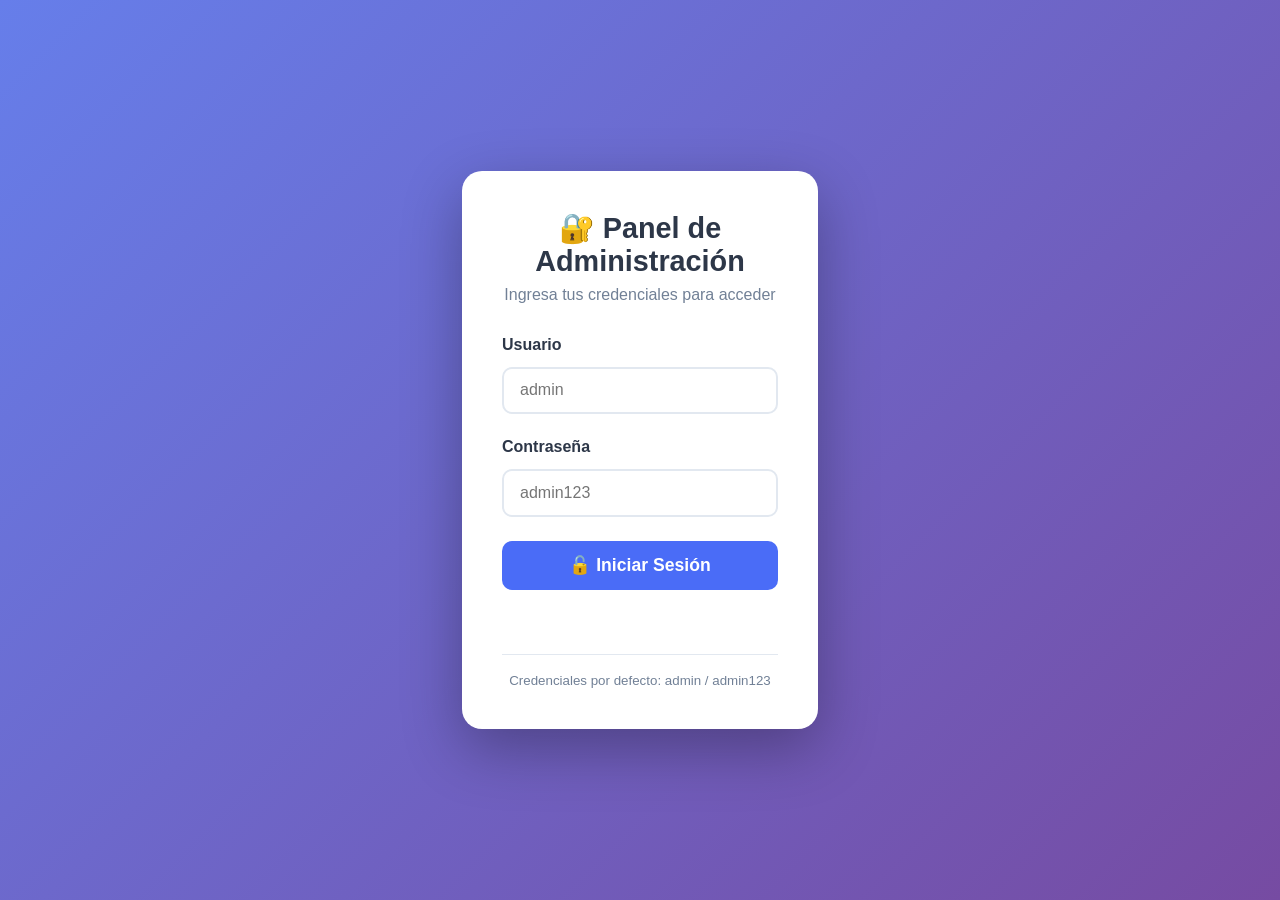
<file: admin.html>
<!DOCTYPE html>
<html lang="es">
<head>
    <meta charset="UTF-8">
    <meta name="viewport" content="width=device-width, initial-scale=1.0">
    <title>🔧 Admin - Repuestos AutoShop</title>
    <link rel="stylesheet" href="styles.css">
    <link rel="stylesheet" href="admin.css">
</head>
<body>
    <!-- Pantalla de Login -->
    <div id="loginScreen" class="login-screen">
        <div class="login-container">
            <div class="login-box">
                <h1>🔐 Panel de Administración</h1>
                <p>Ingresa tus credenciales para acceder</p>
                <form id="loginForm">
                    <div class="form-group">
                        <label for="loginUser">Usuario</label>
                        <input type="text" id="loginUser" placeholder="admin" required>
                    </div>
                    <div class="form-group">
                        <label for="loginPass">Contraseña</label>
                        <input type="password" id="loginPass" placeholder="admin123" required>
                    </div>
                    <button type="submit" class="btn-primary">🔓 Iniciar Sesión</button>
                    <div id="loginError" class="login-error"></div>
                </form>
                <div class="login-info">
                    <small>Credenciales por defecto: admin / admin123</small>
                </div>
            </div>
        </div>
    </div>

    <!-- Panel de Administración (oculto por defecto) -->
    <div id="adminPanel" style="display: none;">
        <header>
            <div class="header-content">
                <h1>🔧 Panel de Administración</h1>
                <p>Gestiona productos y categorías de la tienda</p>
                <div class="admin-actions">
                    <a href="index.html" class="admin-link">← Volver a la tienda</a>
                    <button id="logoutBtn" class="btn-danger">🚪 Cerrar Sesión</button>
                    <button id="resetProductsBtn" class="btn-danger">🔄 Restaurar productos</button>
                </div>
            </div>
        </header>

        <main>
            <!-- Gestión de Categorías -->
            <section class="admin-section">
                <h2>📂 Gestionar Categorías</h2>
                <div class="category-manager">
                    <div class="category-form">
                        <input type="text" id="newCategoryName" placeholder="Nueva categoría...">
                        <button id="addCategoryBtn" class="btn-primary">➕ Agregar</button>
                    </div>
                    <div class="category-list" id="categoryList">
                        <!-- Categorías se cargarán aquí -->
                    </div>
                </div>
            </section>

            <!-- Formulario para agregar/editar productos -->
            <section class="admin-section">
                <h2 id="formTitle">➕ Agregar Nuevo Producto</h2>
                <form id="productForm" class="admin-form">
                    <input type="hidden" id="productId" value="">
                    
                    <div class="form-row">
                        <div class="form-group">
                            <label for="productName">Nombre del producto *</label>
                            <input type="text" id="productName" required placeholder="Ej: Filtro de Aire K&N">
                        </div>

                        <div class="form-group">
                            <label for="productPrice">Precio (USD) *</label>
                            <input type="number" id="productPrice" required step="0.01" min="0" placeholder="45.99">
                        </div>
                    </div>

                    <div class="form-row">
                        <div class="form-group">
                            <label for="productCategory">Categoría *</label>
                            <select id="productCategory" required>
                                <!-- Categorías dinámicas -->
                            </select>
                        </div>

                        <div class="form-group">
                            <label for="productPhone">Teléfono *</label>
                            <input type="tel" id="productPhone" required placeholder="+56912345678">
                        </div>
                    </div>

                    <!-- Nombre del Local -->
                    <div class="form-group">
                        <label for="productStoreName">Nombre del Local/Tienda *</label>
                        <input type="text" id="productStoreName" required placeholder="Ej: AutoShop Centro, Frenos Express">
                        <small>Nombre del local donde se encuentra el repuesto</small>
                    </div>

                    <div class="form-group">
                        <label for="productImage">URL de la imagen</label>
                        <div class="image-upload-container">
                            <input type="url" id="productImage" placeholder="https://ejemplo.com/imagen.jpg">
                            <span class="or-divider">O</span>
                            <div class="file-upload-wrapper">
                                <input type="file" id="imageFile" accept="image/*" class="file-input">
                                <label for="imageFile" class="file-label">📁 Subir imagen</label>
                            </div>
                        </div>
                        <div id="imagePreview" class="image-preview"></div>
                        <small>Puedes usar una URL o subir una imagen desde tu computadora</small>
                    </div>

                    <div class="form-group">
                        <label for="productAddress">Dirección de la tienda *</label>
                        <input type="text" id="productAddress" required placeholder="Av. Principal 123, Local 5, Santiago">
                        <small>Esta dirección será enlazada a Google Maps</small>
                    </div>

                    <div class="form-actions">
                        <button type="submit" id="saveBtn" class="btn-primary">💾 Guardar Producto</button>
                        <button type="button" id="cancelBtn" class="btn-secondary">❌ Cancelar</button>
                    </div>
                </form>
            </section>

            <!-- Lista de productos -->
            <section class="admin-section">
                <h2>📋 Lista de Productos</h2>
                <div class="product-stats">
                    <span id="productCount">0 productos</span>
                </div>
                <div class="admin-products-grid" id="adminProductsGrid">
                    <!-- Productos administrables -->
                </div>
            </section>
        </main>

        <footer>
            <p>© 2026 Panel de Administración - Tienda de Repuestos AutoShop</p>
        </footer>
    </div>

    <script src="script.js"></script>
    <script src="admin.js"></script>
</body>
</html>
</file>
<file: styles.css>
* {
    margin: 0;
    padding: 0;
    box-sizing: border-box;
}

body {
    font-family: 'Segoe UI', Tahoma, Geneva, Verdana, sans-serif;
    background-color: #f0f4f8;
    min-height: 100vh;
    display: flex;
    flex-direction: column;
}

/* Header */
header {
    background: linear-gradient(135deg, #1a202c 0%, #2d3748 100%);
    color: white;
    padding: 2.5rem 0;
    text-align: center;
    box-shadow: 0 4px 20px rgba(0, 0, 0, 0.2);
    position: sticky;
    top: 0;
    z-index: 100;
}

.header-content h1 {
    font-size: 2.8rem;
    margin-bottom: 0.5rem;
    letter-spacing: -0.5px;
}

.header-content p {
    font-size: 1.2rem;
    opacity: 0.9;
    font-weight: 300;
}

.admin-link {
    display: inline-block;
    margin-top: 1rem;
    padding: 0.6rem 1.5rem;
    background: rgba(255, 255, 255, 0.15);
    color: white;
    text-decoration: none;
    border-radius: 50px;
    font-weight: 600;
    transition: all 0.3s;
    border: 2px solid rgba(255, 255, 255, 0.2);
}

.admin-link:hover {
    background: rgba(255, 255, 255, 0.25);
    transform: translateY(-2px);
}

/* Filtros */
.filters {
    max-width: 1200px;
    margin: 2rem auto;
    padding: 0 2rem;
    display: flex;
    gap: 1rem;
    flex-wrap: wrap;
    justify-content: center;
    align-items: center;
}

#searchInput {
    flex: 2;
    min-width: 280px;
    padding: 0.9rem 1.5rem;
    border: 2px solid #e2e8f0;
    border-radius: 50px;
    font-size: 1rem;
    transition: all 0.3s;
    background-color: white;
    box-shadow: 0 2px 10px rgba(0, 0, 0, 0.05);
}

#searchInput:focus {
    outline: none;
    border-color: #667eea;
    box-shadow: 0 0 0 4px rgba(102, 126, 234, 0.15);
}

#searchInput::placeholder {
    color: #a0aec0;
}

#categoryFilter {
    flex: 1;
    min-width: 180px;
    padding: 0.9rem 1.5rem;
    border: 2px solid #e2e8f0;
    border-radius: 50px;
    font-size: 1rem;
    background-color: white;
    cursor: pointer;
    transition: all 0.3s;
    box-shadow: 0 2px 10px rgba(0, 0, 0, 0.05);
    appearance: none;
    background-image: url("data:image/svg+xml,%3Csvg xmlns='http://www.w3.org/2000/svg' width='12' height='12' viewBox='0 0 12 12'%3E%3Cpath fill='%234a5568' d='M6 8L1 3h10z'/%3E%3C/svg%3E");
    background-repeat: no-repeat;
    background-position: right 1.5rem center;
    padding-right: 3rem;
}

#categoryFilter:focus {
    outline: none;
    border-color: #667eea;
    box-shadow: 0 0 0 4px rgba(102, 126, 234, 0.15);
}

/* Grid de productos públicos */
.products-grid {
    max-width: 1200px;
    margin: 0 auto;
    padding: 0 2rem 3rem;
    display: grid;
    grid-template-columns: repeat(auto-fill, minmax(320px, 1fr));
    gap: 2rem;
    flex: 1;
}

/* Tarjeta de producto */
.product-card {
    background: white;
    border-radius: 16px;
    overflow: hidden;
    box-shadow: 0 4px 20px rgba(0, 0, 0, 0.08);
    transition: transform 0.3s cubic-bezier(0.4, 0, 0.2, 1), 
                box-shadow 0.3s cubic-bezier(0.4, 0, 0.2, 1);
    animation: fadeIn 0.5s ease forwards;
}

@keyframes fadeIn {
    from {
        opacity: 0;
        transform: translateY(20px);
    }
    to {
        opacity: 1;
        transform: translateY(0);
    }
}

.product-card:hover {
    transform: translateY(-8px);
    box-shadow: 0 12px 40px rgba(0, 0, 0, 0.12);
}

.product-image {
    width: 100%;
    height: 240px;
    object-fit: cover;
    background: #f7fafc;
    display: block;
    transition: transform 0.3s;
}

.product-card:hover .product-image {
    transform: scale(1.03);
}

.product-info {
    padding: 1.5rem;
}

.product-category {
    display: inline-block;
    background: #ebf4ff;
    color: #4a6cf7;
    padding: 0.3rem 1rem;
    border-radius: 20px;
    font-size: 0.8rem;
    font-weight: 600;
    margin-bottom: 0.8rem;
}

.product-name {
    font-size: 1.2rem;
    font-weight: 700;
    margin-bottom: 0.5rem;
    color: #1a202c;
    line-height: 1.4;
}

.product-price {
    font-size: 1.6rem;
    font-weight: 800;
    color: #2d3748;
    margin: 0.8rem 0;
}

.product-price span {
    font-size: 0.9rem;
    font-weight: 400;
    color: #718096;
    margin-left: 0.3rem;
}

/* Información de la tienda en la tarjeta del producto */
.product-store-info {
    display: flex;
    justify-content: space-between;
    align-items: center;
    flex-wrap: wrap;
    gap: 0.5rem;
    margin: 0.8rem 0;
    padding: 0.5rem 0.8rem;
    background: #f7fafc;
    border-radius: 10px;
    border: 1px solid #edf2f7;
}

.store-name {
    font-weight: 600;
    color: #2d3748;
    font-size: 0.95rem;
    display: flex;
    align-items: center;
    gap: 0.3rem;
}

.store-phone {
    color: #4a5568;
    font-size: 0.9rem;
    display: flex;
    align-items: center;
    gap: 0.3rem;
}

.product-actions {
    display: flex;
    gap: 0.8rem;
    margin-top: 1rem;
    padding-top: 0.8rem;
    border-top: 2px solid #f7fafc;
    flex-wrap: wrap;
}

.btn-whatsapp {
    display: inline-flex;
    align-items: center;
    gap: 0.5rem;
    background: #25D366;
    color: white;
    padding: 0.6rem 1.2rem;
    border-radius: 50px;
    text-decoration: none;
    font-weight: 600;
    transition: all 0.3s;
    flex: 1;
    justify-content: center;
    min-width: 140px;
}

.btn-whatsapp:hover {
    background: #1da851;
    transform: translateY(-2px);
    box-shadow: 0 4px 12px rgba(37, 211, 102, 0.3);
}

.btn-maps {
    display: inline-flex;
    align-items: center;
    gap: 0.5rem;
    background: #ea4335;
    color: white;
    padding: 0.6rem 1.2rem;
    border-radius: 50px;
    text-decoration: none;
    font-weight: 600;
    transition: all 0.3s;
    flex: 1;
    justify-content: center;
    min-width: 140px;
}

.btn-maps:hover {
    background: #d33426;
    transform: translateY(-2px);
    box-shadow: 0 4px 12px rgba(234, 67, 53, 0.3);
}

.btn-whatsapp svg,
.btn-maps svg {
    flex-shrink: 0;
}

/* Sin resultados */
.no-results {
    grid-column: 1 / -1;
    text-align: center;
    padding: 4rem 2rem;
    background: white;
    border-radius: 16px;
    box-shadow: 0 4px 20px rgba(0, 0, 0, 0.05);
}

.no-results h2 {
    color: #2d3748;
    margin-bottom: 0.5rem;
}

.no-results p {
    color: #718096;
}

/* Footer */
footer {
    background-color: #1a202c;
    color: #a0aec0;
    text-align: center;
    padding: 2rem;
    margin-top: auto;
    border-top: 1px solid #2d3748;
}

/* Responsive */
@media (max-width: 768px) {
    .header-content h1 {
        font-size: 2rem;
    }
    
    .header-content p {
        font-size: 1rem;
    }
    
    .products-grid {
        grid-template-columns: repeat(auto-fill, minmax(280px, 1fr));
        padding: 0 1rem 2rem;
        gap: 1.5rem;
    }
    
    .filters {
        flex-direction: column;
        align-items: stretch;
        padding: 0 1rem;
    }
    
    #searchInput {
        min-width: auto;
        width: 100%;
    }
    
    #categoryFilter {
        min-width: auto;
        width: 100%;
    }
    
    .product-image {
        height: 200px;
    }
    
    .product-price {
        font-size: 1.3rem;
    }
    
    .product-actions {
        flex-direction: column;
    }
    
    .btn-whatsapp,
    .btn-maps {
        flex: none;
        width: 100%;
    }

    .product-store-info {
        flex-direction: column;
        align-items: flex-start;
    }
}

@media (max-width: 480px) {
    .products-grid {
        grid-template-columns: 1fr;
    }
    
    .header-content h1 {
        font-size: 1.6rem;
    }
}
</file>
<file: admin.css>
/* Login Screen */
.login-screen {
    position: fixed;
    top: 0;
    left: 0;
    right: 0;
    bottom: 0;
    background: linear-gradient(135deg, #667eea 0%, #764ba2 100%);
    display: flex;
    align-items: center;
    justify-content: center;
    z-index: 9999;
}

.login-container {
    width: 100%;
    max-width: 420px;
    padding: 2rem;
}

.login-box {
    background: white;
    padding: 2.5rem;
    border-radius: 20px;
    box-shadow: 0 20px 60px rgba(0, 0, 0, 0.3);
    animation: fadeInUp 0.6s ease;
}

@keyframes fadeInUp {
    from {
        opacity: 0;
        transform: translateY(30px);
    }
    to {
        opacity: 1;
        transform: translateY(0);
    }
}

.login-box h1 {
    color: #2d3748;
    font-size: 1.8rem;
    text-align: center;
    margin-bottom: 0.5rem;
}

.login-box p {
    color: #718096;
    text-align: center;
    margin-bottom: 2rem;
}

.login-box .form-group {
    margin-bottom: 1.5rem;
}

.login-box .form-group label {
    display: block;
    font-weight: 600;
    color: #2d3748;
    margin-bottom: 0.3rem;
}

.login-box .form-group input {
    width: 100%;
    padding: 0.8rem 1rem;
    border: 2px solid #e2e8f0;
    border-radius: 10px;
    font-size: 1rem;
    transition: border-color 0.3s;
}

.login-box .form-group input:focus {
    outline: none;
    border-color: #667eea;
}

.login-box .btn-primary {
    width: 100%;
    padding: 0.9rem;
    font-size: 1.1rem;
}

.login-error {
    color: #e53e3e;
    margin-top: 1rem;
    text-align: center;
    font-weight: 600;
    min-height: 1.5rem;
}

.login-info {
    text-align: center;
    margin-top: 1.5rem;
    padding-top: 1rem;
    border-top: 1px solid #e2e8f0;
    color: #718096;
}

/* Admin Panel */
.admin-actions {
    display: flex;
    gap: 1rem;
    justify-content: center;
    flex-wrap: wrap;
    margin-top: 1rem;
}

.btn-danger {
    background: #e53e3e;
    color: white;
    border: none;
    padding: 0.6rem 1.5rem;
    border-radius: 50px;
    font-weight: 600;
    cursor: pointer;
    transition: all 0.3s;
}

.btn-danger:hover {
    background: #c53030;
    transform: translateY(-2px);
}

.admin-section {
    max-width: 1200px;
    margin: 2rem auto;
    padding: 2rem;
    background: white;
    border-radius: 16px;
    box-shadow: 0 4px 20px rgba(0, 0, 0, 0.08);
}

.admin-section h2 {
    color: #2d3748;
    margin-bottom: 1.5rem;
}

/* Category Manager */
.category-manager {
    display: flex;
    flex-direction: column;
    gap: 1rem;
}

.category-form {
    display: flex;
    gap: 1rem;
    flex-wrap: wrap;
}

.category-form input {
    flex: 1;
    min-width: 200px;
    padding: 0.8rem 1rem;
    border: 2px solid #e2e8f0;
    border-radius: 10px;
    font-size: 1rem;
}

.category-form input:focus {
    outline: none;
    border-color: #667eea;
}

.category-list {
    display: flex;
    flex-wrap: wrap;
    gap: 0.5rem;
}

.category-tag {
    display: inline-flex;
    align-items: center;
    gap: 0.5rem;
    background: #ebf4ff;
    color: #4a6cf7;
    padding: 0.4rem 1rem;
    border-radius: 20px;
    font-weight: 600;
    font-size: 0.9rem;
}

.category-tag .remove-category {
    cursor: pointer;
    background: none;
    border: none;
    color: #e53e3e;
    font-weight: 700;
    font-size: 1.2rem;
    padding: 0 0.2rem;
    transition: transform 0.2s;
}

.category-tag .remove-category:hover {
    transform: scale(1.3);
}

/* Admin Form */
.admin-form {
    display: grid;
    gap: 1.5rem;
}

.form-row {
    display: grid;
    grid-template-columns: 1fr 1fr;
    gap: 1.5rem;
}

.form-group {
    display: flex;
    flex-direction: column;
    gap: 0.5rem;
}

.form-group label {
    font-weight: 600;
    color: #2d3748;
}

.form-group input,
.form-group select {
    padding: 0.8rem 1rem;
    border: 2px solid #e2e8f0;
    border-radius: 10px;
    font-size: 1rem;
    transition: border-color 0.3s;
}

.form-group input:focus,
.form-group select:focus {
    outline: none;
    border-color: #667eea;
}

.form-group small {
    color: #718096;
    font-size: 0.85rem;
}

/* Image Upload */
.image-upload-container {
    display: flex;
    align-items: center;
    gap: 1rem;
    flex-wrap: wrap;
}

.image-upload-container input[type="url"] {
    flex: 1;
    min-width: 200px;
    padding: 0.8rem 1rem;
    border: 2px solid #e2e8f0;
    border-radius: 10px;
    font-size: 1rem;
}

.or-divider {
    color: #a0aec0;
    font-weight: 600;
}

.file-upload-wrapper {
    position: relative;
}

.file-input {
    position: absolute;
    width: 0.1px;
    height: 0.1px;
    opacity: 0;
    overflow: hidden;
    z-index: -1;
}

.file-label {
    display: inline-block;
    padding: 0.8rem 1.5rem;
    background: #edf2f7;
    color: #2d3748;
    border-radius: 10px;
    cursor: pointer;
    font-weight: 600;
    transition: all 0.3s;
    border: 2px dashed #cbd5e0;
}

.file-label:hover {
    background: #e2e8f0;
    border-color: #667eea;
}

.image-preview {
    margin-top: 0.5rem;
    max-width: 200px;
}

.image-preview img {
    width: 100%;
    border-radius: 10px;
    border: 2px solid #e2e8f0;
}

/* Form Actions */
.form-actions {
    display: flex;
    gap: 1rem;
    margin-top: 1rem;
}

.btn-primary {
    background: #4a6cf7;
    color: white;
    border: none;
    padding: 0.8rem 2rem;
    border-radius: 10px;
    font-weight: 600;
    cursor: pointer;
    transition: all 0.3s;
    flex: 1;
}

.btn-primary:hover {
    background: #3b5de7;
    transform: translateY(-2px);
    box-shadow: 0 4px 12px rgba(74, 108, 247, 0.3);
}

.btn-secondary {
    background: #e2e8f0;
    color: #2d3748;
    border: none;
    padding: 0.8rem 2rem;
    border-radius: 10px;
    font-weight: 600;
    cursor: pointer;
    transition: all 0.3s;
}

.btn-secondary:hover {
    background: #cbd5e0;
}

/* Admin Products Grid */
.admin-products-grid {
    display: grid;
    grid-template-columns: repeat(auto-fill, minmax(280px, 1fr));
    gap: 1.5rem;
}

.admin-product-card {
    background: #f7fafc;
    border-radius: 12px;
    padding: 1rem;
    box-shadow: 0 2px 10px rgba(0, 0, 0, 0.06);
    display: flex;
    flex-direction: column;
    gap: 0.8rem;
    transition: all 0.3s;
}

.admin-product-card:hover {
    box-shadow: 0 4px 20px rgba(0, 0, 0, 0.1);
}

.admin-product-image {
    width: 100%;
    height: 160px;
    object-fit: cover;
    border-radius: 8px;
    background: #f7fafc;
}

.admin-product-info {
    flex: 1;
}

.admin-product-name {
    font-weight: 600;
    color: #2d3748;
    margin-bottom: 0.3rem;
}

.admin-product-price {
    font-weight: 700;
    color: #4a6cf7;
}

.admin-product-category {
    display: inline-block;
    background: #ebf4ff;
    color: #4a6cf7;
    padding: 0.2rem 0.8rem;
    border-radius: 12px;
    font-size: 0.75rem;
    font-weight: 600;
}

.admin-product-store {
    font-size: 0.9rem;
    color: #2d3748;
    font-weight: 600;
    margin: 0.3rem 0;
}

.admin-product-address {
    font-size: 0.85rem;
    color: #718096;
}

.admin-product-phone {
    font-size: 0.85rem;
    color: #718096;
}

.admin-product-actions {
    display: flex;
    gap: 0.5rem;
    margin-top: 0.5rem;
}

.btn-edit {
    background: #4a6cf7;
    color: white;
    border: none;
    padding: 0.5rem 1rem;
    border-radius: 8px;
    cursor: pointer;
    font-weight: 600;
    transition: all 0.2s;
    flex: 1;
}

.btn-edit:hover {
    background: #3b5de7;
}

.btn-delete {
    background: #e53e3e;
    color: white;
    border: none;
    padding: 0.5rem 1rem;
    border-radius: 8px;
    cursor: pointer;
    font-weight: 600;
    transition: all 0.2s;
    flex: 1;
}

.btn-delete:hover {
    background: #c53030;
}

.product-stats {
    color: #718096;
    margin-bottom: 1.5rem;
    font-size: 0.95rem;
}

/* Responsive admin */
@media (max-width: 768px) {
    .login-container {
        padding: 1rem;
    }
    
    .login-box {
        padding: 1.5rem;
    }
    
    .admin-section {
        margin: 1rem;
        padding: 1.5rem;
    }
    
    .form-row {
        grid-template-columns: 1fr;
    }
    
    .admin-products-grid {
        grid-template-columns: 1fr;
    }
    
    .form-actions {
        flex-direction: column;
    }
    
    .admin-actions {
        flex-direction: column;
        align-items: center;
    }
    
    .image-upload-container {
        flex-direction: column;
        align-items: stretch;
    }
    
    .image-upload-container input[type="url"] {
        min-width: auto;
    }
}
</file>
